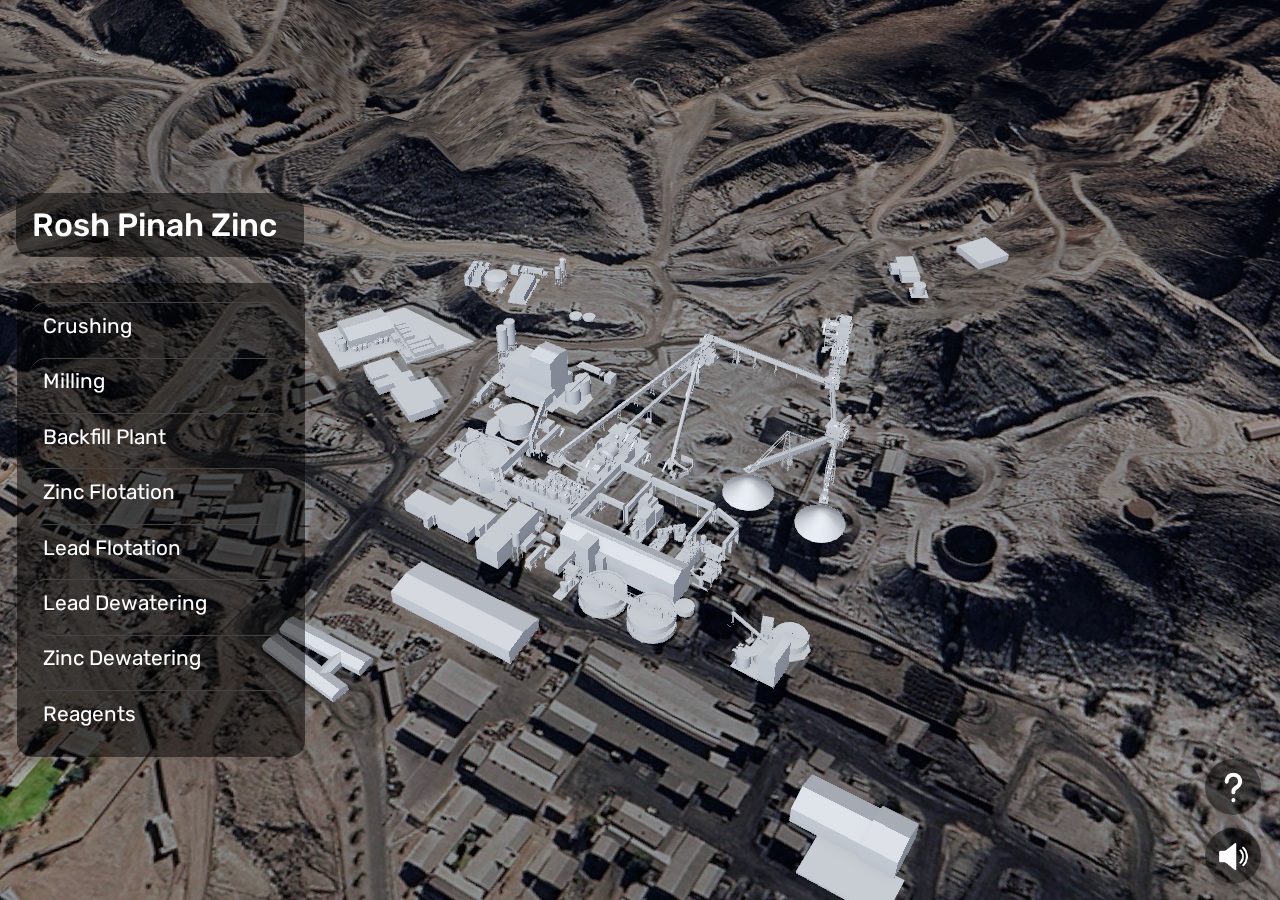
<file: index.html>
<!doctype html><html lang="en"><head><meta charset="utf-8"/><link rel="icon" href="./favicon.ico"/><meta name="viewport" content="width=device-width,initial-scale=1"/><meta name="theme-color" content="#000000"/><meta name="description" content="Laboratorios Web Tecsup"/><link href="https://fonts.googleapis.com/css2?family=Rubik:wght@400;500;700&display=swap" rel="stylesheet"><link href="https://fonts.googleapis.com/css2?family=Roboto:wght@300;400;500;700&display=swap" rel="stylesheet"><link href="./static/css/main.48cada17.chunk.css" rel="stylesheet"></head><body id="body"><noscript>You need to enable JavaScript to run this app.</noscript><div id="root"></div><script>!function(e){function r(r){for(var n,l,a=r[0],i=r[1],f=r[2],c=0,s=[];c<a.length;c++)l=a[c],Object.prototype.hasOwnProperty.call(o,l)&&o[l]&&s.push(o[l][0]),o[l]=0;for(n in i)Object.prototype.hasOwnProperty.call(i,n)&&(e[n]=i[n]);for(p&&p(r);s.length;)s.shift()();return u.push.apply(u,f||[]),t()}function t(){for(var e,r=0;r<u.length;r++){for(var t=u[r],n=!0,a=1;a<t.length;a++){var i=t[a];0!==o[i]&&(n=!1)}n&&(u.splice(r--,1),e=l(l.s=t[0]))}return e}var n={},o={1:0},u=[];function l(r){if(n[r])return n[r].exports;var t=n[r]={i:r,l:!1,exports:{}};return e[r].call(t.exports,t,t.exports,l),t.l=!0,t.exports}l.m=e,l.c=n,l.d=function(e,r,t){l.o(e,r)||Object.defineProperty(e,r,{enumerable:!0,get:t})},l.r=function(e){"undefined"!=typeof Symbol&&Symbol.toStringTag&&Object.defineProperty(e,Symbol.toStringTag,{value:"Module"}),Object.defineProperty(e,"__esModule",{value:!0})},l.t=function(e,r){if(1&r&&(e=l(e)),8&r)return e;if(4&r&&"object"==typeof e&&e&&e.__esModule)return e;var t=Object.create(null);if(l.r(t),Object.defineProperty(t,"default",{enumerable:!0,value:e}),2&r&&"string"!=typeof e)for(var n in e)l.d(t,n,function(r){return e[r]}.bind(null,n));return t},l.n=function(e){var r=e&&e.__esModule?function(){return e.default}:function(){return e};return l.d(r,"a",r),r},l.o=function(e,r){return Object.prototype.hasOwnProperty.call(e,r)},l.p="./";var a=this.webpackJsonplaboratorios=this.webpackJsonplaboratorios||[],i=a.push.bind(a);a.push=r,a=a.slice();for(var f=0;f<a.length;f++)r(a[f]);var p=i;t()}([])</script><script src="./static/js/2.2bc7fb95.chunk.js"></script><script src="./static/js/main.c836cae4.chunk.js"></script></body></html>
</file>
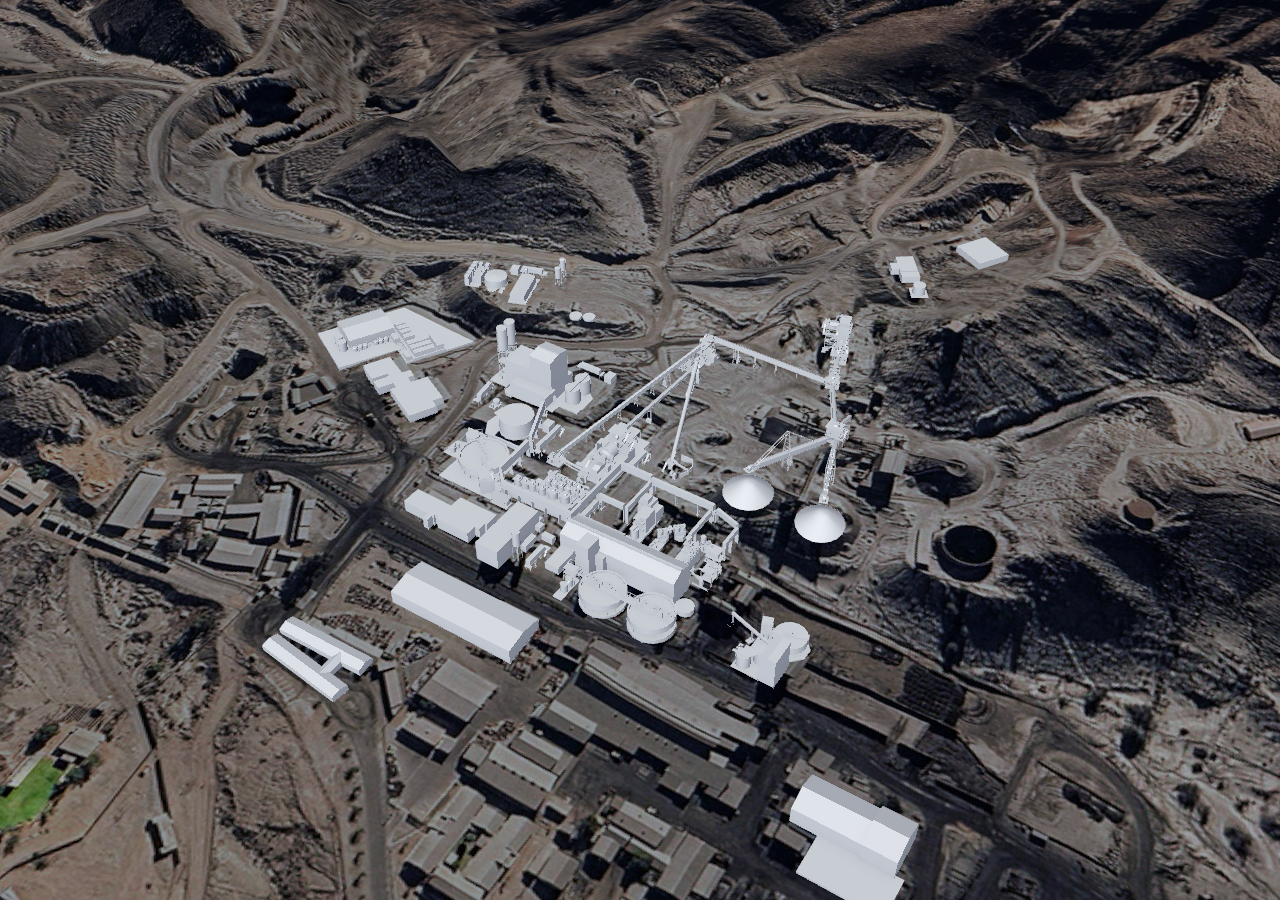
<file: applications/Escenario_General/Escenario_General.html>
<!DOCTYPE html>
<!-- __V3D_PUZZLES__ - enable Puzzles button in the App Manager -->
<!-- __V3D_TEMPLATE__ - template-based file; delete this line to prevent this file from being updated -->
<html lang="en">
<head>
  <title> Web Interactive</title>
  <meta charset="utf-8">
  <meta name="viewport" content="width=device-width, user-scalable=no, minimum-scale=1.0, maximum-scale=1.0">

  <!-- Search Engines -->
  <meta name="description" content="Interactive 3D Web application made with . Immerse yourself in amazing graphics experience offered by state-of-the art WebGL and HTML5 technologies.">
  <!-- Twitter -->
  <meta name="twitter:card" content="summary">
  <meta name="twitter:title" content=" Web Interactive">
  <meta name="twitter:description" content="Interactive 3D Web application made with . Immerse yourself in amazing graphics experience offered by state-of-the art WebGL and HTML5 technologies.">
  <meta name="twitter:image:src" content="https://cdn.soft8soft.com/images/player_socials_dark.jpg">
  <!-- Open Graph -->
  <meta property="og:title" content=" Web Interactive">
  <meta property="og:description" content="Interactive 3D Web application made with . Immerse yourself in amazing graphics experience offered by state-of-the art WebGL and HTML5 technologies.">
  <meta property="og:image" content="https://cdn.soft8soft.com/images/player_socials_dark.jpg">
  <meta property="og:type" content="website">

  <meta name="generator" content=" 4.6.0">

  <!-- favicons -->
  <link rel="apple-touch-icon" sizes="180x180" href="media/apple-touch-icon.png">
  <link rel="icon" type="image/png" sizes="48x48" href="media/favicon-48x48.png">
  <link rel="icon" type="image/png" sizes="32x32" href="media/favicon-32x32.png">
  <link rel="icon" type="image/png" sizes="16x16" href="media/favicon-16x16.png">
  <link rel="manifest" href="media/manifest.json">
  <link rel="mask-icon" href="media/safari-pinned-tab.svg" color="#0048a5">
  <meta name="theme-color" content="#ffffff">

  <script src="v3d.js"></script>
  <script src="Escenario_General.js"></script>

  <link rel="stylesheet" type="text/css" href="Escenario_General.css">
</head>

<body>
  <div id="v3d-container">
    <div id="fullscreen-button" class="fullscreen-button fullscreen-open" title="Toggle fullscreen mode"></div>
  </div>
</body>

</html>
</file>
<file: static/css/main.48cada17.chunk.css>
.es{display:none}.en{display:flex}
/*# sourceMappingURL=main.48cada17.chunk.css.map */
</file>
<file: applications/Escenario_General/Escenario_General.css>
/* __V3D_TEMPLATE__ - template-based file; delete this line to prevent this file from being updated */

body {
    margin: 0px;
    overflow: hidden;
}

.v3d-container {
    position: absolute;
    top: 0px;
    left: 0px;
    width: 100%;
    height: 100%;
}

.fullscreen-button {
    position: absolute;
    top: 5px;
    right: 5px;
    width: 50px;
    height: 50px;
    cursor: pointer;
    background-size: 100% 100%;
    display: none;
    z-index: 1;
}

.fullscreen-open {
    background-image: url('media/fullscreen_open.svg');
}

.fullscreen-close {
    background-image: url('media/fullscreen_close.svg');
}

/* removes tap blinking on ios devices */
* { -webkit-tap-highlight-color:rgba(0,0,0,0); }

/* Dark Theme */

.v3d-simple-preloader-background {
    background-color: #181818;
}

.v3d-simple-preloader-container {
    filter: drop-shadow(0px 0px 4px #2a69bd);
}
</file>
